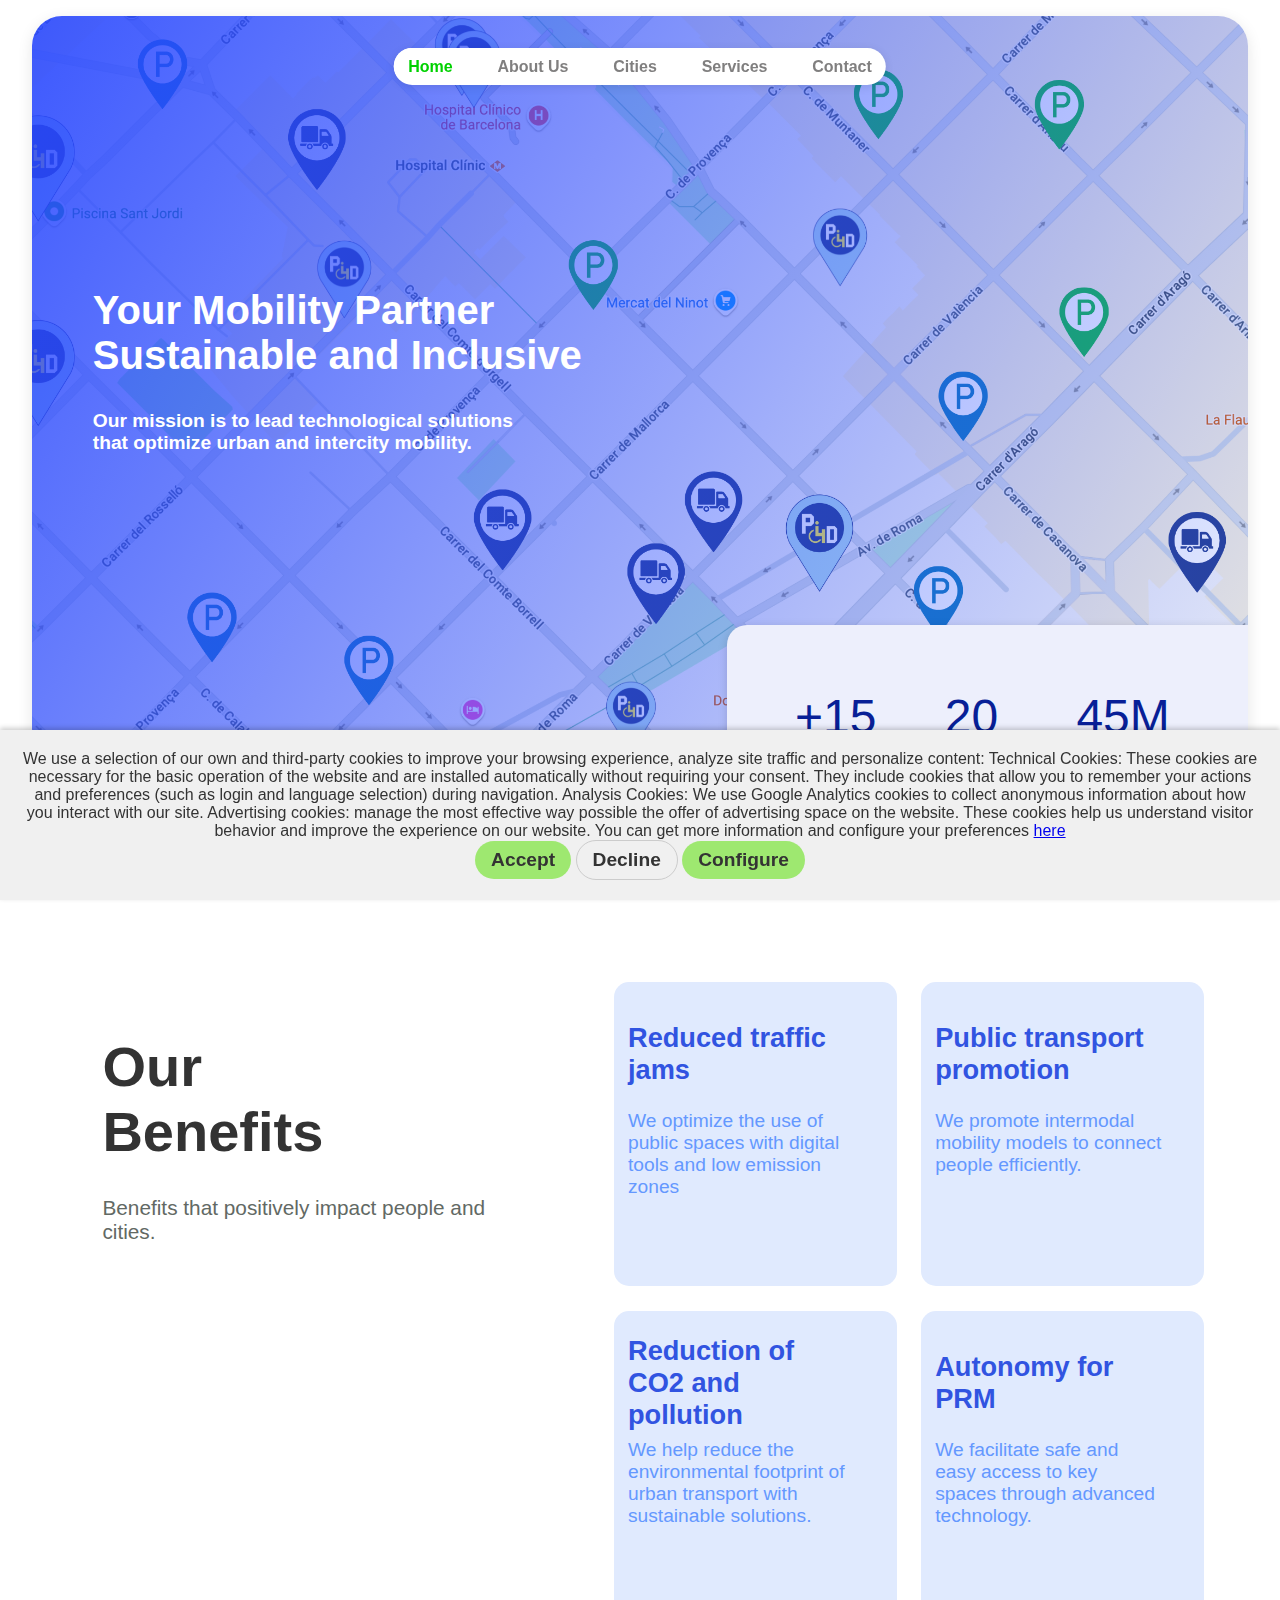
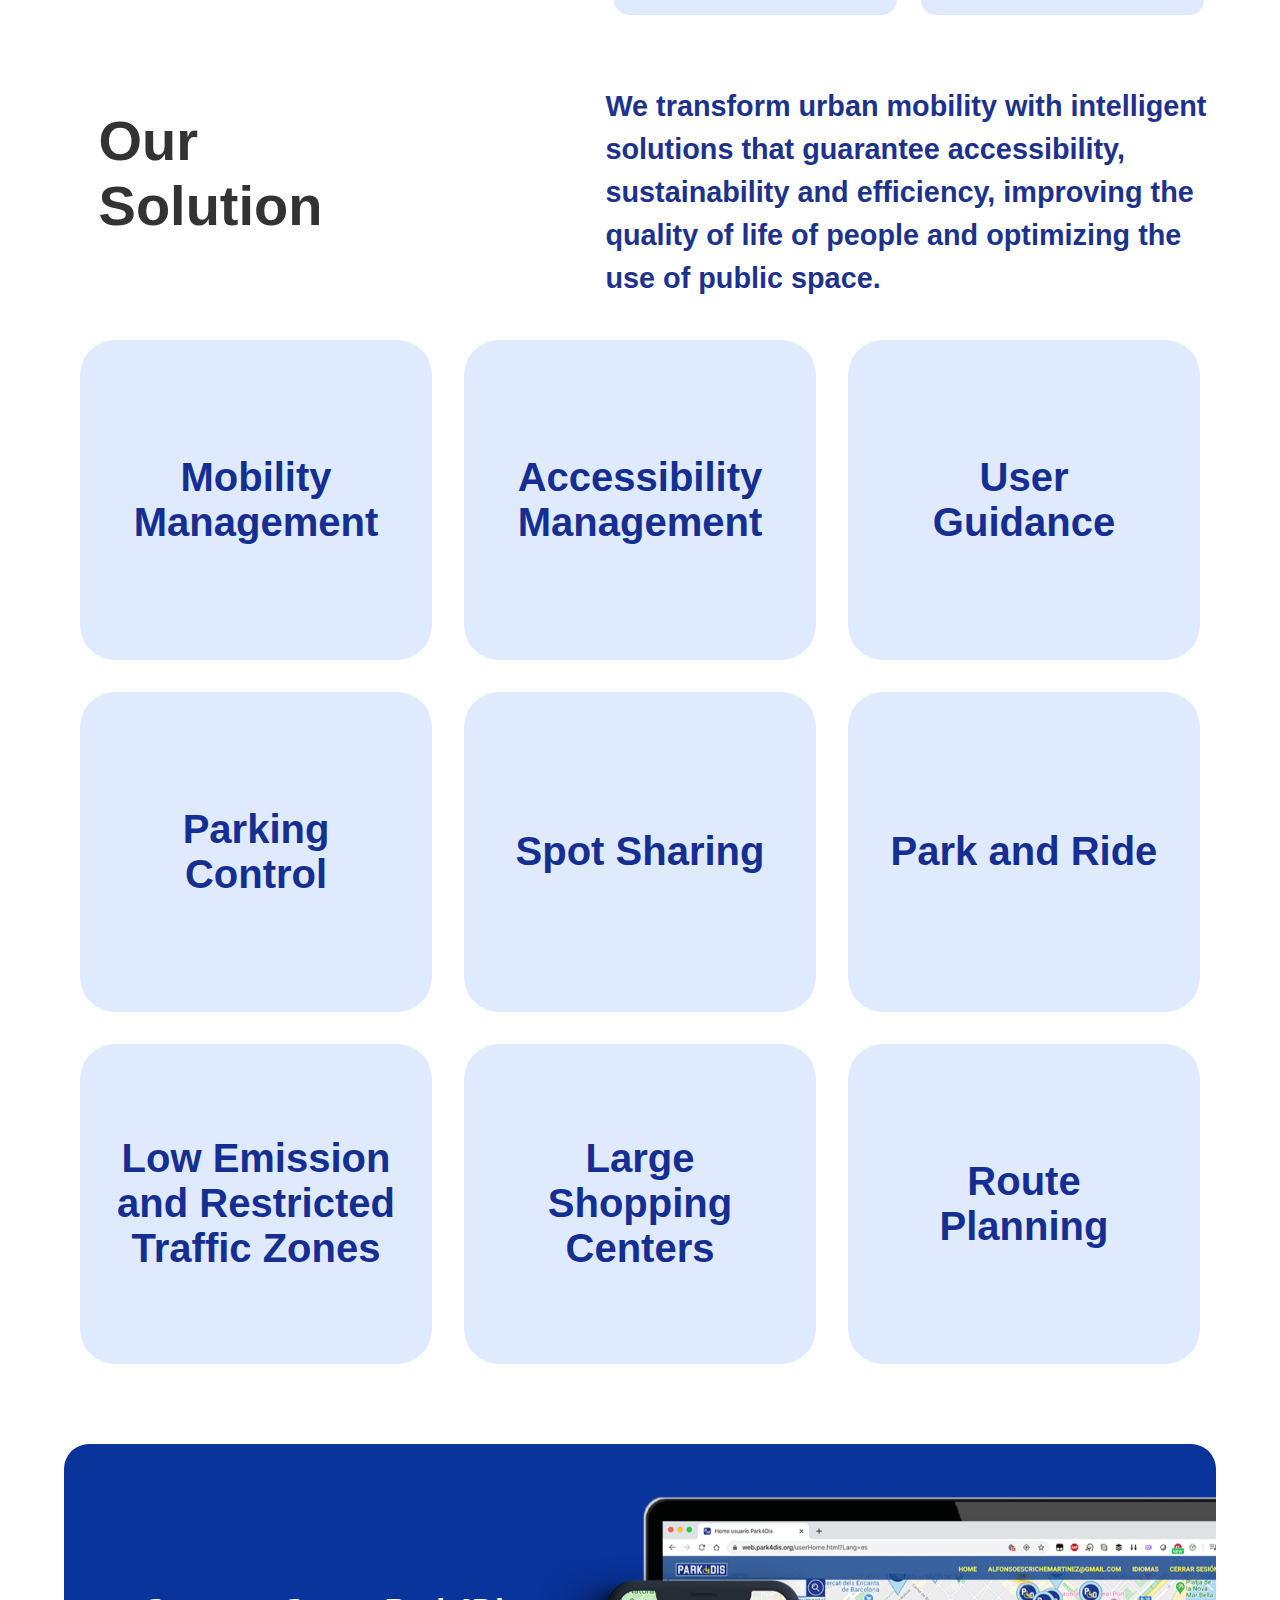
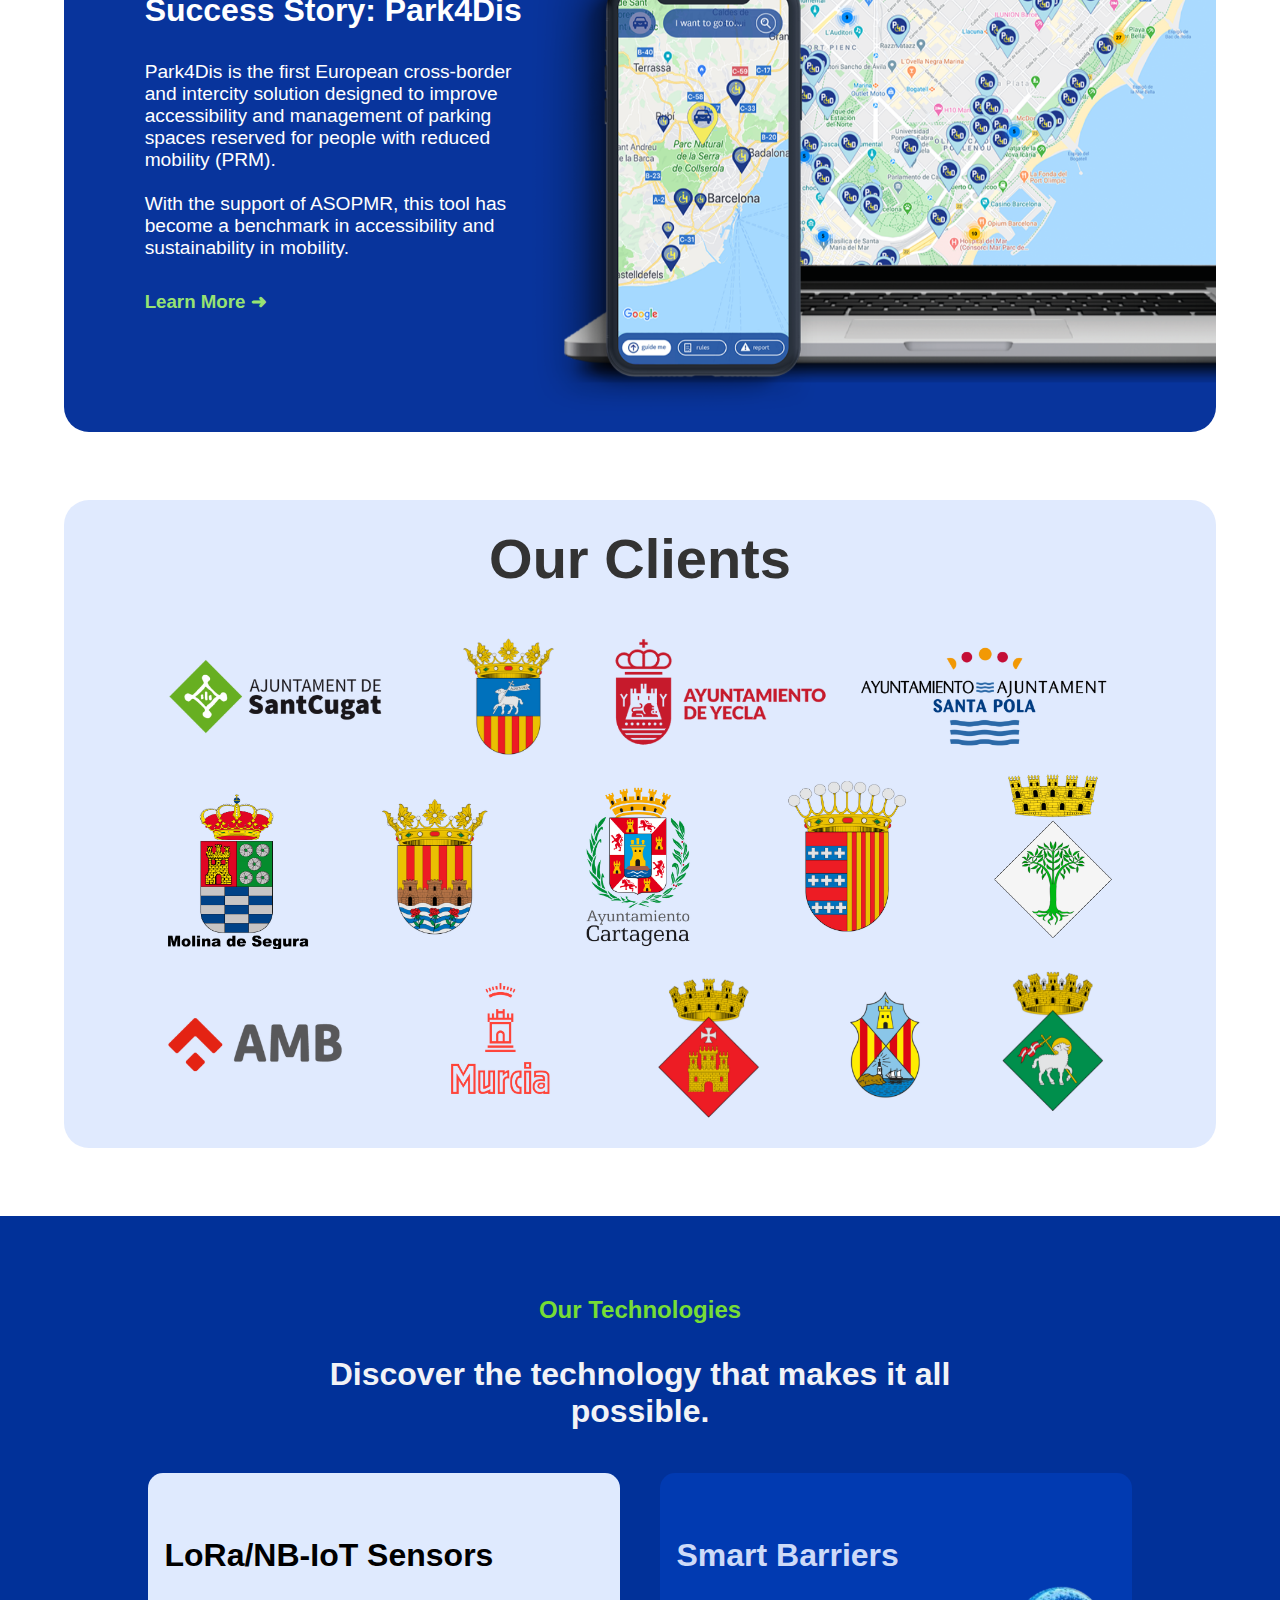
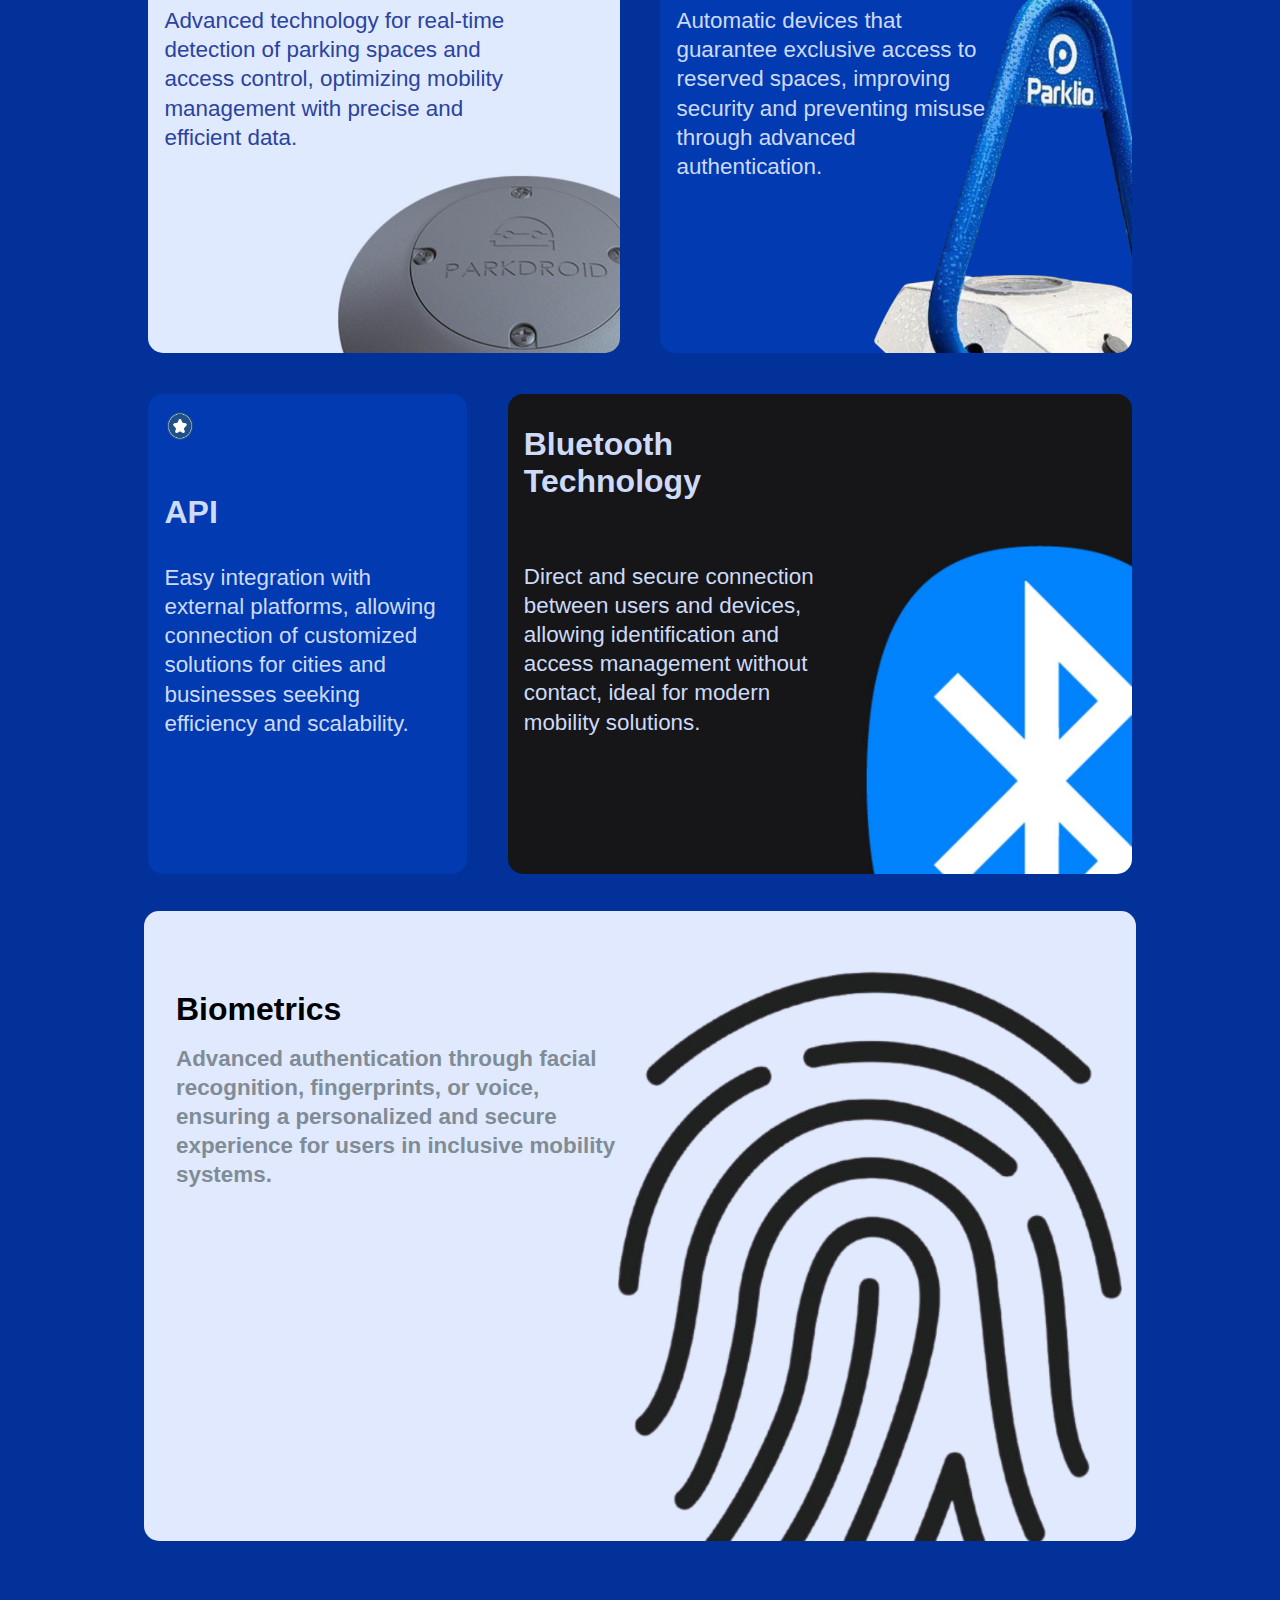
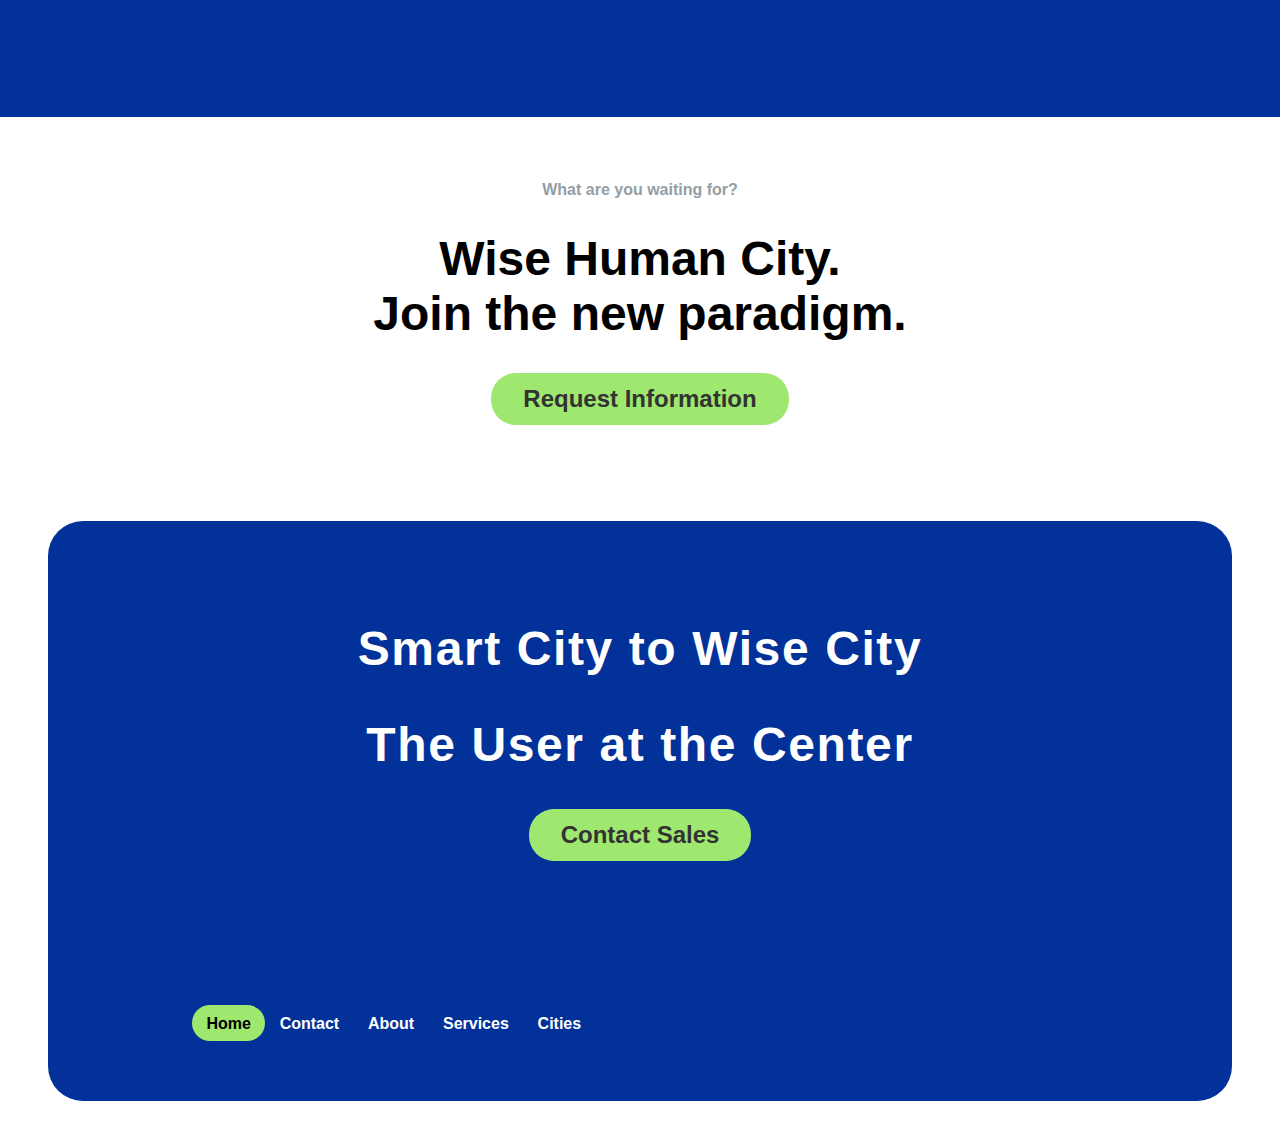
<file: index_en.html>
<!DOCTYPE html>
<html lang="en">

<head>
    <meta charset="UTF-8" />
    <title>Sustainable Mobility Page</title>
    <link rel="stylesheet" href="styles.css" />
    <link rel="stylesheet" href="https://cdnjs.cloudflare.com/ajax/libs/font-awesome/5.15.4/css/all.min.css">
</head>

<body>

    <!-- Navigation bar -->
    <nav title="Coming Soon">
        <ul>
            <li><a href="#" class="active">Home</a></li>
            <li><a href="#">About Us</a></li>
            <li><a href="#">Cities</a></li>
            <li><a href="#">Services</a></li>
            <li><a href="#">Contact</a></li>
        </ul>
    </nav>

    <!-- HOME SECTION (home) -->
    <section class="home">

        <div class="home-content">
            <h1 class="title">
                Your Mobility Partner<br>
                Sustainable and Inclusive
            </h1>
            <h2 class="subtitle">
                Our mission is to lead technological solutions<br>
                that optimize urban and intercity mobility.
            </h2>

            <button>Learn More</button>
        </div>

        <div class="home-stats-card">
            <div class="stat">
                <h2>+15</h2>
                <p>Awards Won</p>
            </div>
            <div class="stat">
                <h2>20</h2>
                <p>Cities</p>
            </div>
            <div class="stat">
                <h2>45M</h2>
                <p>People Benefited</p>
            </div>
        </div>

    </section>

    <!-- OUR BENEFITS SECTION (our-benefits) -->
    <section class="our-benefits">

        <div class="our-benefits-name">
            <h1 class="title">
                Our<br>
                Benefits
            </h1>
            <h2 class="subtitle">
                Benefits that positively impact people and cities.
            </h2>
            <button>See More</button>
        </div>

        <div class="our-benefits-list">
            <div class="field">
                <div class="item">
                    <h3 class="title">Reduced traffic jams</h3>
                    <h2 class="subtitle">We optimize the use of
                        public spaces with
                        digital tools and
                        low emission zones</h2>
                    <h2 class="more">Learn More <span class="arrow">&#x279C;</span></h2>
                </div>
                <div class="item">
                    <h3 class="title">Public transport promotion</h3>
                    <h2 class="subtitle">We promote intermodal
                        mobility models to
                        connect people
                        efficiently.</h2>
                    <h2 class="more">Learn More <span class="arrow">&#x279C;</span></h2>
                </div>
            </div>
            <div class="field">
                <div class="item">
                    <h3 class="title">Reduction of CO2 and
                        pollution</h3>
                    <h2 class="subtitle">We help reduce the
                        environmental footprint of
                        urban transport with
                        sustainable solutions.</h2>
                    <h2 class="more">Learn More <span class="arrow">&#x279C;</span></h2>
                </div>
                <div class="item">
                    <h3 class="title">Autonomy for PRM</h3>
                    <h2 class="subtitle">We facilitate safe and
                        easy access to
                        key spaces through
                        advanced technology.</h2>
                    <h2 class="more">Learn More <span class="arrow">&#x279C;</span></h2>
                </div>
            </div>
        </div>
    </section>

    <!-- OUR SOLUTIONS SECTION (our-solutions) -->
    <section class="our-solutions">

        <div class="our-solution">
            <h1 class="title">Our<br>
                Solution</h1>
            <h4 class="subtitle">We transform urban mobility with intelligent solutions that
                guarantee accessibility, sustainability and efficiency, improving the
                quality of life of people and optimizing the use of public space.</h4>
        </div>

        <div class="our-solutions-list">
            <div class="field">
                <div class="item">
                    <h1 class="title">Mobility
                        Management</h1>
                </div>
                <div class="item">
                    <h1 class="title">Accessibility
                        Management</h1>
                </div>
                <div class="item">
                    <h1 class="title">User
                        Guidance</h1>
                </div>
            </div>
            <div class="field">
                <div class="item">
                    <h1 class="title">Parking
                        Control</h1>
                </div>
                <div class="item">
                    <h1 class="title">Spot
                        Sharing</h1>
                </div>
                <div class="item">
                    <h1 class="title">Park and
                        Ride</h1>
                </div>
            </div>
            <div class="field">
                <div class="item">
                    <h1 class="title">Low Emission
                        and Restricted
                        Traffic Zones</h1>
                </div>
                <div class="item">
                    <h1 class="title">Large
                        Shopping
                        Centers</h1>
                </div>
                <div class="item">
                    <h1 class="title">Route
                        Planning</h1>
                </div>
            </div>
        </div>

    </section>

    <!-- PARK4DIS SUCCES EXAMPLE (park4dis-succes-sample) -->
    <section class="park4dis-succes-sample">
        <img class="image" src="images/park4dis-succes-sample.png" alt="Screenshot on the Park4Dis web application">

        <div class="content">
            <h1 class="title">
                Success Story: Park4Dis
            </h1>
            <h2 class="subtitle">
                Park4Dis is the first European cross-border
                and intercity solution designed to improve accessibility
                and management of parking spaces reserved
                for people with reduced mobility (PRM).
                <br><br>
                With the support of ASOPMR, this tool has
                become a benchmark in accessibility and
                sustainability in mobility.
            </h2>
            <a href="https://www.park4dis.org/main" class="more">
                <h3>Learn More <span class="arrow">&#x279C;</span></h3>
            </a>
        </div>

    </section>

    <!-- OUR CLIENTS (our-clients) -->
    <section class="our-clients">
        <img class="image" src="images/our-clients.png" alt="Shields of the municipalities that are our clients">
        <h1 class="title">
            Our Clients
        </h1>
    </section>

    <!-- OUR TECNOLOGIES (our-tecnologies) -->
    <section class="our-tecnologies">

        <div class="content">
            <h2 class="title">
                Our Technologies
            </h2>
            <h1 class="subtitle">
                Discover the technology that makes it all<br>
                possible.
            </h1>
        </div>

        <div class="list">

            <div class="field">
                <div class="labRa-sensors item">
                    <h1 class="title">
                        LoRa/NB-IoT Sensors
                    </h1>
                    <h2 class="subtitle">
                        Advanced technology for
                        real-time detection of
                        parking spaces and
                        access control,
                        optimizing mobility
                        management with
                        precise and efficient data.
                    </h2>
                </div>

                <div class="inteligent-barrier item">
                    <h1 class="title">
                        Smart Barriers
                    </h1>
                    <h2 class="subtitle">
                        Automatic devices
                        that guarantee exclusive
                        access to reserved
                        spaces, improving
                        security and preventing
                        misuse through
                        advanced authentication.
                    </h2>
                </div>
            </div>

            <div class="field">
                <div class="api item">
                    <img class="image" src="images/star.png" alt="Star">
                    <h1 class="title">
                        API
                    </h1>
                    <h2 class="subtitle">
                        Easy integration with
                        external platforms,
                        allowing connection of
                        customized solutions
                        for cities and businesses
                        seeking efficiency and
                        scalability.
                    </h2>
                    <h3 class="more">
                        Learn More
                    </h3>
                </div>

                <div class="bluetooth-tecnologie item">
                    <h1 class="title">
                        Bluetooth<br>
                        Technology
                    </h1>
                    <h3 class="more">
                        Learn More
                    </h3>
                    <h2 class="subtitle">
                        Direct and secure
                        connection between users and
                        devices, allowing
                        identification and access
                        management without contact,
                        ideal for modern
                        mobility solutions.
                    </h2>
                </div>
            </div>

            <div class="field biometry">
                <h1 class="title">
                    Biometrics
                </h1>
                <h2 class="subtitle">
                    Advanced authentication through
                    facial recognition, fingerprints, or voice,
                    ensuring a personalized and secure
                    experience for users
                    in inclusive mobility systems.
                </h2>
            </div>
        </div>

    </section>

    <section class="wise-human-city">
        <div class="content">
            <h2 class="title">
                What are you waiting for?
            </h2>
            <h1 class="subtitle">
                Wise Human City.<br>
                Join the new paradigm.
            </h1>
            <button>Request Information</button>
        </div>
    </section>

    <section class="smart-wise-city">
        <div class="content">
            <h1 class="title">
                Smart City to Wise City<br>
                The User at the Center
            </h1>
            <button id="emailButton">Contact Sales</button>
        </div>
    </section>

    <footer>
        <ul>
            <li><a href="#" class="active">Home</a></li>
            <li><a href="#">Contact</a></li>
            <li><a href="#">About</a></li>
            <li><a href="#">Services</a></li>
            <li><a href="#">Cities</a></li>
        </ul>
    </footer>

    <button class="language-button" onclick="toggleLanguage()">
        <img class="language-flag" src="images/en.webp" alt="English Flag"> </button>
    <button id="floating-cookie-button"><i class="fas fa-cog"></i></button>

    <section id="cookie-banner" style="display:none;">
        <p>We use a selection of our own and third-party cookies to improve your browsing experience, analyze
            site traffic and personalize content: Technical Cookies: These cookies are necessary for the
            basic operation of the website and are installed automatically without requiring your consent. They include
            cookies that allow you to remember your actions and preferences (such as login and language selection)
            during navigation. Analysis Cookies: We use Google Analytics cookies to collect
            anonymous information about how you interact with our site. Advertising cookies: manage the
            most effective way possible the offer of advertising space on the website. These cookies help us
            understand visitor behavior and improve the experience on our website.
            You can get more information and configure your preferences
            <a href="#" id="learn-more">here</a>
        </p>
        <button id="accept-cookies">Accept</button>
        <button id="decline-cookies">Decline</button>
        <button id="configure-cookies">Configure</button>
    </section>

    <section id="settings-overlay">
        <div id="details-content">
            <span class="close-button" onclick="closeCookieDetails()"> &times;</span>

            <div class="tab-buttons">
                <button class="tab-button active" data-tab="legal-advise">Legal Notice</button>
                <button class="tab-button" data-tab="privacy-policy">Privacy Policy</button>
                <button class="tab-button" data-tab="cookie-policy">Cookies policy</button>
                <button class="tab-button" data-tab="cookie-settings">Third-party cookies</button>
            </div>

            <div id="cookie-settings" class="tab-content active">
                <h2>Third-party cookies</h2>
                <p>
                    This website uses Google Analytics to collect anonymous information such as the number of
                    site visitors, or the most popular pages.
                    <br><br>
                    Leaving this cookie active allows us to improve our website.<br>
                </p>

                <label class="switch">
                    <input type="checkbox" id="essentialCookies" checked disabled>
                    <span class="slider"></span>
                </label>
                <span class="switch-label">Essential cookies (Always active)</span><br>

                <label class="switch">
                    <input type="checkbox" id="analyticsCookies">
                    <span class="slider"></span>
                </label>
                <span class="switch-label">Google Analytics</span><br>

                <br>
                <button id="save-cookie-settings">Save changes</button>
            </div>

            <div id="cookie-policy" class="tab-content">
                <h2>Cookies policy</h2>
                <p>What are cookies?
                    <br><br>
                    Cookies are small text files, which are automatically inserted into
                    those telematic devices used by the user when visiting the website.
                    These downloaded files can store data that can be updated and retrieved by
                    the entity responsible for their installation. These files allow us to know, for statistical
                    purposes,
                    to improve the service and adapt it to your preferences, what is your behavior when browsing
                    the web.
                    <br><br>
                    Classification of cookies:<br><br>
                </p>
                <ul id="cookie-details-list">
                    <li><strong>OWN COOKIES:</strong>Own cookies are cookies created and managed
                        directly by the company that manages the website. These cookies are sent directly
                        to the user's terminal equipment from a computer or domain managed by the website editor
                        itself:<br><br>
                    </li>
                    <li><strong>Technical cookies:</strong>These are those that allow the user to navigate through
                        the restricted area and the use of its different functions, such as, for example, carrying out
                        the process of purchasing an item.<br><br>
                    </li>
                    <li><strong>THIRD-PARTY COOKIES:</strong>Cookies that are installed by a website that is not the one
                        you are
                        visiting right now:<br><br>
                    </li>
                    <li><strong>Advertising cookies:</strong>These are those that, whether processed by this website or
                        by
                        third parties, allow managing in the most effective way possible the offer of advertising spaces
                        that are on the website, adapting the content of the advertisement to the content of the
                        service requested or the use you make of our website. For this we can analyze your
                        Internet browsing habits and we can show you advertising related to your browsing profile.
                        <br><br>
                    </li>
                    <li><strong>Behavioral advertising cookies:</strong>These are those that allow the management, in
                        the most effective way possible, of advertising spaces that, where appropriate, the editor has
                        included in a website, application or platform from which the requested service is provided.
                        This type of cookies store information on the behavior of visitors obtained through
                        continuous observation of their browsing habits, which allows developing a
                        specific profile to display advertisements based on it.<br><br>
                    </li>
                    <li><strong>Security cookies:</strong>They are responsible for authenticating users and preventing
                        the fraudulent use
                        of credentials by third parties.<br><br>
                    </li>
                    <li><strong>Functionality cookies:</strong>They are used to provide services or remember settings
                        that improve
                        the User experience.<br><br>
                    </li>
                </ul>
            </div>

            <div id="legal-advise" class="tab-content">
                <h2>Legal Notice</h2>

                <h3><br>Identification of the website owner</h3>
                <p>In compliance with the provisions of article 10 of Law 34/2002, of July 11, on services of the
                    information society and electronic commerce, we inform you of the following data:</p>
                <ul>
                    <li><strong>Website owner:</strong> Soluciones de movilidad especiales SL</li>
                    <li><strong>CIF:</strong> B67421628</li>
                    <li><strong>Registered office:</strong> C/de Biscaia 371 CP 08027, Barcelona.</li>
                    <li><strong>Contact:</strong> If you have any questions, you can contact us by sending
                        an email to info@solmes.net</li>
                </ul>

                <p>These conditions regulate access and navigation of users through this website. By visiting it, you
                    accept these conditions. The owner may modify at any time the content and purpose of this website,
                    as well as the conditions.</p>
                <p>A user is considered to be the person who visits our website, and therefore, accepts these
                    conditions.</p>
                <p>Additionally, we provide information about the rights and obligations of users in
                    relation to browsing through our website, as well as the responsibilities that may arise.</p>

                <h3><br>1. Rules of use of the website</h3>
                <p>The user agrees not to use the website or its contents for illegal or unauthorized purposes, and to
                    make use in accordance with these general conditions, being the consequences of their actions their
                    sole responsibility.</p>
                <p>This responsibility extends to the information provided by the user at any time, and especially, at
                    the time of carrying out, if necessary, registration on the website. In the event that an access
                    password is provided, the user will be responsible for its diligent and confidential use.</p>

                <h3><br>2. Intellectual and industrial property</h3>
                <p>Soluciones de movilidad especiales SL is the owner of all intellectual and industrial property rights
                    of this website (and content published on its social networks), or where appropriate, has the
                    corresponding licenses on the exploitation rights of intellectual and industrial property of the
                    website, as well as the elements contained therein (including but not limited to: images, texts,
                    trademarks or logos, color combinations, structure and design, etc.).</p>
                <p>All intellectual and industrial property rights over the contents of the website are reserved and, in
                    particular, it is prohibited to modify, copy, reproduce, publicly communicate, transform or
                    distribute, by any means and in any form, all or part of the contents included in the website.</p>
                <p>The user will respect the intellectual and industrial property rights, and may only use the contents
                    of the website within a domestic scope and never for public or commercial purposes, without the
                    express written authorization of the company.</p>

                <h3><br>3. Links</h3>
                <p>The presence of third-party links on the website does not constitute advertising activity or a
                    recommendation for the use of the third party's website, or the possible contracting of services or
                    products offered at the destination.</p>
                <p>The owner does not assume any responsibility related to the content, practices or availability of
                    third-party websites.</p>
                <p>The owner may make available to users links to their social media profiles. The owner does not
                    maintain any relationship with these platforms and does not share private information with them
                    about their users. Access to these social networks through the website may imply the authentication
                    of the user in said social network, therefore the company does not control this environment.</p>

                <h3><br>4. Social networks</h3>
                <p>The user agrees not to use the company's social media profiles, as well as the content published
                    therein, for illegal or unauthorized purposes, respecting the provisions of these conditions and the
                    social network platform itself, being the consequences of their actions their sole responsibility.
                </p>
                <p>In particular, the owner will not be responsible for any content or material not published directly
                    by him, and as far as possible, as soon as he becomes aware of content contrary to current
                    regulations, he undertakes to remove it as soon as possible.</p>

                <h3><br>5. Confidentiality and protection of personal data</h3>
                <p>The owner will process the personal data you provide through your browsing of the website, in
                    accordance with current regulations on data protection. For more information, see the privacy
                    policy.</p>
                <p>The owner uses cookies on this website. For more information, see the cookie policy.</p>

                <h3><br>6. Responsibility</h3>
                <p>The owner is exempt from any liability arising from any damage that may be suffered by the user, or
                    consequently any third party, caused by access to and use of the website, by the impossibility of
                    access, by relying on the information provided therein or by accessing third pages subject to
                    referral.</p>
                <p>The owner will not be responsible for damages caused by anyone who violates these conditions or the
                    security systems of the website.</p>
                <p>The owner will not be responsible for the content published or stored in any medium made available to
                    the user on the website. However, as soon as he becomes aware of content contrary to current
                    regulations, he undertakes to remove it as soon as possible.</p>
                <p>The owner will not be responsible for possible errors on the website, viruses and/or other harmful
                    components and circumstances of force majeure that affect the continuity of the website or may cause
                    damage to users.</p>
                <p>In any case, Soluciones de movilidad especiales SL has made every effort to keep the website updated,
                    with reliable and quality information, as well as secure and in continuous operation, adopting all
                    necessary measures from a legal-organizational and technical point of view.</p>
                <p>In the event that the user considers that there is any content on the website that could be contrary
                    to legality, or has suspicions of non-compliance with any of the points of these conditions, we ask
                    that you notify it immediately through the contact channels established.</p>

                <h3><br>7. Applicable law and jurisdiction</h3>
                <p>For the resolution of any litigious issue related to this website, Spanish legislation in force at
                    the time of the litigation will be applicable, to which the parties expressly submit, the Courts and
                    Tribunals of the city of Barcelona being competent for the resolution of all conflicts derived from
                    or related to its use.</p>

                <h3><br>8. Suspension of the website</h3>
                <p>Soluciones de movilidad Especiales SL may at any time suspend the operation of its website, with or
                    without prior notification, and without the user having the possibility of demanding any
                    compensation for this cause.</p>

                <p><br>Last updated: January 2024</p>
            </div>

            <div id="privacy-policy" class="tab-content">
                <h2>Privacy Policy</h2>

                <h3><br>DATA CONTROLLER</h3>
                <p>Soluciones de movilidad especiales SL<br>
                    CIF: B67421628<br>
                    Registered office: C/Biscaia 371 CP: 08027 Barcelona<br>
                    Email: info@solmes.net.org</p>

                <h3><br>PURPOSES AND LEGITIMACY OF THE PROCESSING</h3>
                <table>
                    <thead>
                        <tr>
                            <th>WHERE WE COLLECT THE DATA</th>
                            <th>DATA PROCESSED</th>
                            <th>PURPOSE AND LEGAL BASIS</th>
                        </tr>
                    </thead>
                    <tbody>
                        <tr>
                            <td>Contact form</td>
                            <td>E-mail</td>
                            <td>Resolve queries related to the provision of services.
                                <br>Consent granted (Art. 6.1.a GDPR)
                            </td>
                        </tr>
                        <tr>
                            <td>Registration form</td>
                            <td>Name and email</td>
                            <td>Register you as a user and offer you our services.
                                <br>Consent granted (Art. 6.1.a GDPR)
                            </td>
                        </tr>
                        <tr>
                            <td>Newsletter subscription</td>
                            <td>Name and email</td>
                            <td>Subscription to the newsletter to inform about company news.
                                <br>Consent granted (Art. 6.1.a GDPR)
                            </td>
                        </tr>
                    </tbody>
                </table>

                <h3><br>TERM OF CONSERVATION OF YOUR PERSONAL DATA</h3>
                <p>The data provided by the user will be kept by Park4Dis for the period of time necessary to attend to
                    your query, while the commercial relationship persists, while you do not unsubscribe as a user or
                    while you do not revoke your consent. In any case, we may keep your personal data, duly blocked, for
                    the attention of judicial, administrative or fiscal claims, for the periods that legally determine
                    each regulation that is applicable.</p>

                <h3><br>CATEGORIES OF RECIPIENTS OF PERSONAL DATA</h3>
                <p>Your personal data will not be communicated to third parties except for those service providers
                    necessary for the development of the services of this website.</p>

                <h3><br>EXERCISE OF THE RIGHTS OF THE INTERESTED PARTY</h3>
                <p>Once, as a user of the WEBSITE, you have provided us with your personal data, current legislation
                    allows you as the interested party of your data:</p>
                <ul>
                    <li>Request access to personal data relating to the interested party.</li>
                    <li>Request its rectification or deletion.</li>
                    <li>Request the limitation of its treatment.</li>
                    <li>Oppose the treatment.</li>
                    <li>Request data portability.</li>
                    <li>Reject automated individual decisions</li>
                    <li>Where appropriate, revoke your consent granted.</li>
                </ul>
                <p>To exercise any of the rights described, the interested party must send the request accompanied by a
                    photocopy of their ID card, passport or other valid document identifying the User, or, where
                    appropriate, the person representing them. To do this, you must send the request to the following
                    email address: info@solmes.net</p>
                <p>Interested parties may direct their claims to the Spanish Data Protection Agency.</p>

                <h3><br>CHANGES IN THE PRIVACY POLICY</h3>
                <p>The website reserves the right to modify this policy to adapt it to new legislative or
                    jurisprudential developments, as well as to industry practices. In these cases, the Provider will
                    announce the changes introduced on this page with reasonable notice before they are put into
                    practice.</p>

                <p><br>Last updated: January 2024</p>
            </div>

        </div>
    </section>

    <script>
        // Temporary nuavailable nav-bar and footer
        const navLinks = document.querySelectorAll('nav a');
        const footerLinks = document.querySelectorAll('footer a');
        navLinks.forEach(link => {
            link.addEventListener('click', function (event) {
                event.preventDefault();

                const message = document.createElement('div');
                message.textContent = "Available soon";
                message.style.cssText = "position: fixed; top: 10%; left: 50%; transform: translate(-50%, -50%); background-color: rgba(0, 0, 0, 0.7); color: white; padding: 10px; border-radius: 5px; z-index:1";
                document.body.appendChild(message);

                setTimeout(() => {
                    document.body.removeChild(message);
                }, 3000);



            });
        });

        document.getElementById("emailButton").addEventListener("click", function () {
            var email = "info@solmes.com";
            var subject = encodeURIComponent("Sales Inquiry");
            var body = encodeURIComponent("Hello,\n\nI am interested in learning more about your solutions.");
        
            var mailtoLink = "mailto:" + email + "?subject=" + subject + "&body=" + body;
            var gmailWebLink = "https://mail.google.com/mail/?view=cm&fs=1&to=" + email + "&su=" + subject + "&body=" + body;
            var gmailAppAndroid = "intent://compose?to=" + email + "&subject=" + subject + "&body=" + body + "#Intent;scheme=mailto;package=com.google.android.gm;end;";
        
            var isIOS = /iPhone|iPad|iPod/i.test(navigator.userAgent);
            var isAndroid = /Android/i.test(navigator.userAgent);
        
            if (isAndroid) {
                window.location.href = gmailAppAndroid;
            } else if (isIOS) {
                window.open(gmailWebLink, "_blank");
            } else {
                window.location.href = mailtoLink;
            }
        
            setTimeout(function () {
                if (confirm("No email client opened. Would you like to open Gmail instead?")) {
                    window.open(gmailWebLink, "_blank");
                }
            }, 2000);
        });

        footerLinks.forEach(link => {
            link.addEventListener('click', function (event) {
                event.preventDefault();

                const message = document.createElement('div');
                message.textContent = "Available soon";
                message.style.cssText = "position: fixed; bottom: 6rem; left: 28%; transform: translate(-50%, -50%); background-color: rgba(0, 0, 0, 0.7); color: white; padding: 10px; border-radius: 5px; z-index:1";
                document.body.appendChild(message);

                setTimeout(() => {
                    document.body.removeChild(message);
                }, 3000);



            });
        });

        // Language settings
        let currentLanguage = 'en';
        function toggleLanguage() {
            if (currentLanguage === 'en') {
                currentLanguage = 'es';
                document.querySelector('.language-flag').src = 'images/es.png';
                window.location.href = 'index.html';
            } else {
                currentLanguage = 'en';
                document.querySelector('.language-flag').src = 'images/en.png';
                window.location.href = 'index_en.html';
            }
            localStorage.setItem('language', currentLanguage);
        }

        // Cookies
        const cookieBanner = document.getElementById('cookie-banner');
        const acceptButton = document.getElementById('accept-cookies');
        const declineButton = document.getElementById('decline-cookies');
        const configureButton = document.getElementById('configure-cookies');
        const cookieDetailsOverlay = document.getElementById('settings-overlay');
        const analyticsCheckbox = document.getElementById('analyticsCookies');
        const marketingCheckbox = document.getElementById('marketingCookies');
        const saveButton = document.getElementById('save-cookie-settings');
        const learnMoreLink = document.getElementById('learn-more');
        const tabButtons = document.querySelectorAll('.tab-button');
        const tabContents = document.querySelectorAll('.tab-content');
        const floatingCookieButton = document.getElementById('floating-cookie-button');

        // Check localStorage *immediately*
        let consentCookie = localStorage.getItem('cookie_consent');

        if (consentCookie === null) {
            cookieBanner.style.display = 'block';
        } else {
            cookieBanner.style.display = 'none';
        }


        acceptButton.addEventListener('click', () => {
            localStorage.setItem('cookie_consent', '{"analytics": "true"}');
            cookieBanner.style.display = 'none';
        });

        declineButton.addEventListener('click', () => {
            localStorage.setItem('cookie_consent', '{"analytics": "false"');
            cookieBanner.style.display = 'none';
        });

        configureButton.addEventListener('click', () => {
            openCookieDelay();
        });

        saveButton.addEventListener('click', () => {
            let cookie_settings = {
                analytics: analyticsCheckbox.checked ? 'true' : 'false'
            };

            localStorage.setItem('cookie_consent', JSON.stringify(cookie_settings));

            closeCookieDetails();
        });

        learnMoreLink.addEventListener('click', (event) => {
            event.preventDefault();
            cookieDetailsOverlay.style.display = 'block';
        });

        function openCookieDelay() {
            cookieDetailsOverlay.style.display = 'block';
            let consentCookie = localStorage.getItem('cookie_consent');
            if (consentCookie !== null) {
                let cookie_settings = JSON.parse(consentCookie);
                analyticsCheckbox.checked = cookie_settings.analytics === 'true';
            }
        }

        function closeCookieDetails() {
            cookieDetailsOverlay.style.display = 'none';
        }

        cookieDetailsOverlay.addEventListener('click', (event) => {
            if (event.target === cookieDetailsOverlay) {
                closeCookieDetails();
            }
        });

        tabButtons.forEach(button => {
            button.addEventListener('click', () => {
                const tabId = button.dataset.tab;

                tabButtons.forEach(btn => btn.classList.remove('active'));
                button.classList.add('active');

                tabContents.forEach(content => content.classList.remove('active'));
                document.getElementById(tabId).classList.add('active');
            });
        });

        floatingCookieButton.addEventListener('click', () => {
            openCookieDelay();
        });
    </script>

</body>

</html>
</file>
<file: styles.css>
/* -------------------------
   BASIC RESET
------------------------- */
* {
    margin: 0;
    padding: 0;
    box-sizing: border-box;
}

body {
    font-family: Arial, sans-serif;
    background-color: #fff;
    color: #333;
}

button {
    background-color: #9ee870;
    border: none;
    color: #333;
    font-weight: bold;
    padding: 0.75rem 2rem;
    border-radius: 25px;
    font-size: 1.5rem;
    cursor: pointer;
    transition: background-color 0.3s ease;
}

.button:hover {
    background-color: #88d05b;
}

/* Temporarily unavailble */
.home .home-content button,
.our-benefits .our-benefits-name button,
.our-benefits-list .field .item .more,
.our-tecnologies .list .field .api .more,
.our-tecnologies .list .field .bluetooth-tecnologie .more {
    visibility: hidden;
}

/* -------------------------
   NAV BAR
------------------------- */
nav {
    position: absolute;
    top: 3rem;
    left: 50%;
    transform: translateX(-50%);
    background-color: white;
    backdrop-filter: blur(10px);
    padding: 0.6rem 0rem;
    border-radius: 999px;
    font-weight: bold;
    box-shadow: 0 2px 10px rgba(0, 0, 0, 0.1);
    z-index: 1;
}

nav ul {
    display: flex;
    gap: 1rem;
    list-style: none;
}

nav a {
    text-decoration: none;
    color: #807f7f;
    font-weight: bold;
    padding: 0.6rem 0.9rem;
    border-radius: 999px;
}

nav a:hover,
nav a.active {
    background-color: #ffffff;
    color: black;
}

nav a.active {
    color: rgb(0, 209, 0);
    font-weight: bold;
}

/* -------------------------
   FOOTER
------------------------- */
footer {
    position: relative;
    bottom: 6rem;
    left: 15%;
    padding: 0.6rem 0rem;
    border-radius: 999px;
    font-weight: bold;
    z-index: 1;
    font-size: 0.8rem;
    max-width: 15%;
}

footer ul {
    display: flex;
    list-style: none;
}

footer a {
    text-decoration: none;
    color: white;
    font-weight: bold;
    padding: 0.6rem 0.9rem;
    border-radius: 999px;
}

footer a:hover,
footer a.active {
    background-color: #9ee870;
    color: black;
}

footer a.active {
    color: black;
}

/* -------------------------
   COOKIE
------------------------- */
/* Basic styling for the cookie banner */
#cookie-banner {
    position: fixed;
    left: 0;
    bottom: 0;
    width: 100%;
    background-color: #f0f0f0;
    padding: 20px;
    text-align: center;
    z-index: 1000;
    box-shadow: 0px -2px 5px rgba(0, 0, 0, 0.2);
}

#cookie-banner button,
#cookie-settings button {
    padding: 0.5rem 1rem;
    font-size: 1.2rem;
}

#settings-overlay {
    position: fixed;
    top: 0;
    left: 0;
    width: 100%;
    height: 100%;
    background-color: rgba(0, 0, 0, 0.5);
    display: none;
    z-index: 1001;
    overflow-y: auto;
}

#settings-overlay .close-button {
    position: absolute;
    top: 10px;
    right: 10px;
    font-size: 20px;
    cursor: pointer;
    background-color: rgba(0, 0, 0, 0.2);
    color: white;
    padding: 5px 10px;
    border-radius: 5px;
}

#cookie-banner button#decline-cookies {
    background-color: transparent;
    border: 1px solid #ccc;
    color: #333;
}

#details-content {
    position: relative;
    background-color: white;
    margin: 20px auto;
    padding: 20px;
    max-width: 800px;
    border-radius: 5px;
}

.tab-buttons {
    display: flex;
}

.tab-button {
    padding: 10px 20px;
    border: none;
    background-color: #eee;
    cursor: pointer;
    border-radius: 5px 5px 0 0;
    margin-right: 5px;
}

.tab-button .active {
    background-color: #ddd;
}

.tab-content {
    display: none;
    padding: 20px;
    border: 1px solid #ccc;
    border-top: none;
    border-radius: 0 0 5px 5px;
}

.tab-content.active {
    display: block;
}

/* Style for the cookie details list */
#cookie-details-list li {
    margin-bottom: 10px;
}

#cookie-details-list strong {
    font-weight: bold;
}

/* Style for the cookie cookie-settings */
.switch {
    position: relative;
    display: inline-block;
    width: 3rem;
    height: 1.7rem;
    margin-bottom: 1rem;
}

.switch input {
    opacity: 0;
    width: 0;
    height: 0;
}

.slider {
    position: absolute;
    cursor: pointer;
    top: 0;
    left: 0;
    right: 0;
    bottom: 0;
    background-color: red;
    -webkit-transition: .4s;
    transition: .4s;
    border-radius: 1.7rem;
}

.slider:before {
    position: absolute;
    content: "";
    height: 1.3rem;
    width: 1.3rem;
    left: 0.2rem;
    bottom: 0.2rem;
    background-color: white;
    -webkit-transition: .4s;
    transition: .4s;
    border-radius: 50%;
}

input:checked+.slider {
    background-color: green;
}

input:focus+.slider {
    box-shadow: 0 0 0.1rem #2196F3;
}

input:checked+.slider:before {
    -webkit-transform: translateX(1.5rem);
    -ms-transform: translateX(1.5rem);
    transform: translateX(1.5rem);
}

.switch-label {
    margin-left: 0.8rem;
    vertical-align: middle;
    font-weight: bold;
    font-size: 0.9rem;
}

/* -------------------------
   Floating button
------------------------- */
#floating-cookie-button {
    position: fixed;
    left: 20px;
    bottom: 20px;
    background-color: rgba(0, 0, 0, 0.5);
    color: white;
    padding: 10px 15px;
    border: none;
    border-radius: 5px;
    cursor: pointer;
    z-index: 999;
}

.language-button {
    position: fixed;
    bottom: 20px;
    right: 20px;
    background-color: transparent;
    border: none;
    cursor: pointer;
    padding: 10px;
    border-radius: 5px;
    z-index: 1000;
}

.language-button img {
    width: 30px;
    height: 20px;
}

/* -------------------------
   HOME SECTION
------------------------- */
.home {
    /* Gradient plus background image */
    background:
        linear-gradient(120deg, rgba(41, 72, 255, 0.9) 0%, rgba(112, 157, 255, 0.1) 100%),
        url("images/park4dis-app-sample.png") center/cover no-repeat;

    /* Container settings */
    width: 95%;
    margin: 1rem auto;
    position: relative;
    border-radius: 30px;
    min-height: calc(90vh);
    overflow: hidden;
    color: #fff;
    box-shadow: 0 4px 15px rgba(0, 0, 0, 0.1);

    /* Flexbox to center content */
    display: flex;
    flex-direction: column;
    justify-content: center;
    text-align: left;
}

/* Main content (title + subtitle + button) */
.home-content {
    position: absolute;
    top: 50%;
    left: 5%;
    transform: translateY(-50%);
    color: #fff;
    max-width: 45%;
}

.home .home-content .title {
    font-size: 2.5rem;
    margin-bottom: 2rem;
}

.home .home-content .subtitle {
    font-size: 1.2rem;
    font-weight: bold;
    margin-bottom: 3rem;
}

/* Stats card in the bottom-right corner */
.home-stats-card {
    position: absolute;
    bottom: 0rem;
    right: 0rem;
    background-color: rgba(237, 239, 252, 1);
    color: #333;

    /* Specific corner rounding */
    border-top-left-radius: 20px;
    border-top-right-radius: 0;
    border-bottom-left-radius: 0;

    /* Increase padding for a larger card */
    padding: 2rem 3rem;
    gap: 2rem;
    display: flex;
    align-items: center;
    box-shadow: 0 2px 10px rgba(0, 0, 0, 0.15);
}

.home-stats-card .stat h2 {
    font-size: 3rem;
    text-align: center;
    color: #081f97;
    font-weight: 200;
}

.home-stats-card .stat p {
    font-weight: 500;
    color: #626964;
}

/* -------------------------
   OUR BENEFITS SECTION
------------------------- */
.our-benefits {
    position: relative;
    display: flex;
}

/* Main text (title and subtitle) */
.our-benefits-name {
    padding-left: 8%;
    padding-top: 15%;
    width: 50%;
}

.our-benefits-name .title {
    font-size: 3.5rem;
    margin-bottom: 2rem;
}

.our-benefits-name .subtitle {
    font-weight: lighter;
    color: #626964;
    font-size: 1.3rem;
    margin-bottom: 3rem;
}

/* List of benefits (right part of 2x2 grid benefits) */
.our-benefits-list {
    width: 65%;
    padding-top: 10%;
    padding-left: 7%;
    padding-right: 5%;
    display: block;
}

.our-benefits-list .field {
    display: flex;
}

.our-benefits-list .field .item {
    background-color: #e0eafe;
    margin: 2%;
    width: 100%;
    height: 100%;
    border-radius: 15px;
}

.our-benefits-list .field .item .title,
.our-benefits-list .field .item .subtitle,
.our-benefits-list .field .item .more {
    margin-left: 5%;
    margin-right: 15%;
}

.our-benefits-list .field .item .title {
    margin-top: 2rem;
    font-size: 0.8rem;
    height: 2rem;
    color: #3154e1;
    display: flex;
    align-items: center;
}

.our-benefits-list .field .item .subtitle {
    height: 4rem;
    font-size: 1rem;
    margin-top: 1rem;
    color: #6498ff;
    font-weight: normal;
}

.our-benefits-list .field .item .more {
    margin-top: 2rem;
    height: 4rem;
    font-size: 1rem;
    color: #97e372;
}

/* -------------------------
   OUR SOLUTIONS SECTION
------------------------- */
.our-solutions {
    padding-left: 5%;
    padding-right: 5%;
}

.our-solution {
    margin-top: 5%;
    display: flex;
}

.our-solution .title {
    margin-top: 0%;
    padding-left: 3%;
    width: 45%;
    font-size: 3.5rem;
}

.our-solution .subtitle {
    width: 55%;
    padding-left: 5%;
    color: #1c328d;
    line-height: 1.5;
    font-size: 1.2rem;
}

/* List of solutions (3x3 grid) */
.our-solutions-list {
    padding-top: 2%;
    display: block;
}

.our-solutions-list .field {
    display: flex;
}

.our-solutions-list .item {
    background-color: #e0eafe;
    margin: 2%;
    width: 25rem;
    height: 20rem;
    border-radius: 35px;
    display: grid;
    align-items: center;
}

.our-solutions-list .item .title {
    color: #152e92;
    font-size: 2rem;
    margin: 10%;
    text-align: center;
    align-items: center;
}

/* -------------------------
   PARK4DIS SUCCES EXAMPLE SECTION
------------------------- */
.park4dis-succes-sample {
    margin: 5%;
    position: relative;
}

.park4dis-succes-sample .image {
    border-radius: 25px;
    max-width: 100%;
}

/* Content */
.park4dis-succes-sample .content {
    position: absolute;
    color: white;
    left: 7%;
    max-width: 35%;
    top: 25%;
    text-align: left;
}

.park4dis-succes-sample .content .title {
    margin-bottom: 8%;
    font-size: 1.5rem;
}

.park4dis-succes-sample .content .subtitle {
    margin-bottom: 8%;
    font-size: 1rem;
    font-weight: 100;
}

.park4dis-succes-sample .content .more {
    color: #97e372;
    text-decoration: none;
}

/* -------------------------
   OUR CLIENTS SECTION
------------------------- */
.our-clients {
    margin: 5%;
    position: relative;
}

.our-clients .image {
    border-radius: 25px;
    max-width: 100%;
    position: relative;
}

.our-clients .title {
    text-align: center;
    position: absolute;
    left: 50%;
    transform: translate(-50%, -0%);
    top: 4%;
    font-size: 2.5rem;
}

/* -------------------------
   OUR TECNOLOGIES SECTION
------------------------- */
.our-tecnologies {
    background: #013199;
    position: relative;
    min-height: calc(90vh);
    align-items: center;
    padding-bottom: 10rem;
}

/* Main text (title and subtitle) */
.our-tecnologies .content {
    position: relative;
    text-align: center;
    top: 5rem;
    left: 50%;
    transform: translate(-50%, -0%);
}

.our-tecnologies .content .title {
    font-size: 1.5rem;
    color: #76dd35;
}

.our-tecnologies .content .subtitle {
    font-size: 2rem;
    margin-top: 2rem;
    color: #f2f3f6;
}

/* List of tecnologies */
/* General settings */
.our-tecnologies .list {
    margin-top: 8%;
    text-align: left;
    margin-left: 10%;
    margin-right: 10%;
}

.our-tecnologies .list .field {
    display: flex;
}

.our-tecnologies .list .field .item {
    margin: 2%;
    width: 100%;
    height: 30rem;
    border-radius: 15px;
    padding: 1rem;
}

.our-tecnologies .list .field .item .title {
    margin-top: 3rem;
}

.our-tecnologies .list .field .item .title,
.our-tecnologies .list .field .title {
    font-size: 1.6rem;
    color: #cddaf8;
}

.our-tecnologies .list .field .item .subtitle {
    margin-top: 2rem;
    margin-right: 6rem;
}

.our-tecnologies .list .field .item .subtitle,
.our-tecnologies .list .field .subtitle {
    color: #cddaf8;
    font-size: 1.2rem;
    line-height: 1.3;
    font-weight: lighter;
}

/* labRa-sensors individual setting */
.our-tecnologies .list .field .labRa-sensors {
    background: url("images/lara-sensors.jpg") center/cover;
}

.our-tecnologies .list .field .labRa-sensors .title {
    color: black;
}

.our-tecnologies .list .field .labRa-sensors .subtitle {
    color: #2c429f;
}

/* inteligent-barrier individual setting */
.our-tecnologies .list .field .inteligent-barrier {
    background: url("images/inteligent-barrier.png") center/cover;
}

.our-tecnologies .list .field .inteligent-barrier .subtitle {
    margin-right: 7rem;
}

/* api individual setting */
.our-tecnologies .list .field .api {
    background-color: #013ab1;
    width: 50%;
}

.our-tecnologies .list .field .api .image {
    width: 2rem;
    height: 2rem;
}

.our-tecnologies .list .field .api .subtitle {
    margin-right: 2%;
}

.our-tecnologies .list .field .api .more {
    margin-top: 2rem;
    color: #8ad66b;
    font-size: 1rem;
}

/* bluetooth-tecnologie individual setting */
.our-tecnologies .list .field .bluetooth-tecnologie {
    background: url("images/bluetooth.jpg") right/cover;
}

.our-tecnologies .list .field .bluetooth-tecnologie .title {
    margin-top: 1rem;
    margin-bottom: 2%;
}

.our-tecnologies .list .field .bluetooth-tecnologie .more {
    color: #3399ff;
    font-size: 1rem;
}

.our-tecnologies .list .field .bluetooth-tecnologie .subtitle {
    width: 15rem;
}

/* biometry individual setting */
.our-tecnologies .list .biometry {
    background: url("images/biometry.png") right/cover;
    min-height: calc(70vh);
    margin: 1rem;
    border-radius: 15px;
    display: block;
}

.our-tecnologies .list .biometry .title,
.our-tecnologies .list .biometry .subtitle {
    margin-left: 2rem;
}

.our-tecnologies .list .biometry .title {
    color: black;
    padding-top: 5rem;
}

.our-tecnologies .list .biometry .subtitle {
    position: relative;
    width: 28rem;
    padding-top: 1rem;

    font-weight: bold;
    color: #808c95;
}

/* -------------------------
   WISE HUMAN CITY SECTION
------------------------- */
.wise-human-city {
    align-items: center;
    position: relative;
}

.wise-human-city .content {
    position: relative;
    top: 4rem;
    text-align: center;
    margin-bottom: 10rem;
}

.wise-human-city .content .title {
    font-size: 1rem;
    color: #939ea5;
}

.wise-human-city .content .subtitle {
    font-size: 3rem;
    margin-top: 2rem;
    margin-bottom: 2rem;
    color: black;
}

.wise-human-city .content .button {
    border-radius: 5px;
    font-size: 1rem;
    padding: 0.7rem 0.7rem;
}

/* -------------------------
   SMART WISE CITY SECTION
------------------------- */
.smart-wise-city {
    background-color: #013199;
    margin-left: 3rem;
    margin-right: 3rem;
    border-radius: 35px;
    align-items: center;
}

.smart-wise-city .content {
    text-align: center;
    padding-bottom: 15rem;
}

.smart-wise-city .content .title {
    padding-top: 5rem;
    color: white;
    font-size: 3rem;
    line-height: 2;
    margin-bottom: 1rem;
    letter-spacing: 0.1rem;
}

/* Simple responsive fix (example for smaller screens) */
/* Small devices (landscape phones, 576px and down) */
@media (max-width: 576px) {

    /* -------------------------
        FOOTER
    ------------------------- */
    footer a {
        padding: 0.5rem;
    }

    /* -------------------------
        COOKIE
    ------------------------- */
    #cookie-banner {
        padding: 10px;
        /* Smaller padding on mobile */
    }

    #cookie-banner button {
        display: block;
        /* Button on its own line */
        margin: 10px auto 0;
        /* Center the button */
        width: 100%;
    }

    /* -------------------------
        HOME SECTION
    ------------------------- */
    .home-stats-card {
        left: 0rem;
        gap: 1rem;
        border-top-left-radius: 0px;
    }

    .home-stats-card .stat h2 {
        font-size: 2rem;
    }

    .home-stats-card .stat p {
        margin: 0rem 0.5rem;
        font-size: 0.7rem;
    }

    /* -------------------------
        OUR BENEFITS SECTIONS
    ------------------------- */
    .our-benefits-list {
        padding-top: 0%;
    }

    .our-benefits-list .field .item .title {
        margin-top: 1rem;
    }

    .our-benefits-list .field .item .subtitle {
        margin-top: 0.5rem;
        height: 6rem;
    }

    .our-benefits-list .field .item .more {
        margin-top: 4rem;
        height: rem;
        font-size: 1rem;
        bottom: 10rem;
    }

    /* -------------------------
        OUR SOLUTIONS SECTIONS
    ------------------------- */
    .our-solution {
        flex-direction: column;
    }

    .our-solution .subtitle {
        margin-top: 1rem;
        width: 100%;
        padding-left: 10%;
        font-size: 1.5rem;
    }

    /* -------------------------
        OUR CLIENTS SECTION
    ------------------------- */
    .our-clients .title {
        font-size: 1rem;
    }

    /* -------------------------
        OUR TECNOLOGIES SECTION
    ------------------------- */
    /* List of tecnologies */
    .our-tecnologies .list {
        padding-top: 10%;
        margin-left: 2%;
        margin-right: 2%;
    }

    .our-tecnologies .list .field .item {
        margin: 1%;
        width: 100%;
        height: 15rem;
    }

    /* biometry individual setting */
    .our-tecnologies .list .biometry {
        min-height: calc(30vh);
        margin-left: 1%;
        margin-right: 1%;
    }

    /* -------------------------
        SMART WISE CITY SECTION
    ------------------------- */
    .smart-wise-city .content {
        padding-bottom: 10rem;
    }

    .smart-wise-city .content .title {
        font-size: 2rem;
        line-height: 1.5;
    }
}

/* Small devices (phones, 768px and down) */
@media (max-width: 768px) {

    /* -------------------------
        OUR BENEFITS SECTIONS
    ------------------------- */
    .our-benefits {
        flex-direction: column;
        align-items: center;
    }

    .our-benefits-name {
        padding-left: 5%;
        padding-right: 5%;
        width: 100%;
    }

    .our-benefits-list {
        width: 100%;
        padding-left: 5%;
    }

    .our-benefits-list .field .item .subtitle {
        height: 2rem;
        font-size: 1rem;
    }

    /* -------------------------
        OUR SOLUTIONS SECTIONS
    ------------------------- */
    .our-solution {
        margin-right: 5%;
        align-items: center;
    }

    .our-solution .title {
        margin-left: 0%;
    }

    .our-solutions-list .item {
        height: 5rem;
    }

    .our-solutions-list .item .title {
        font-size: 1rem;
    }

    /* -------------------------
        PARK4DIS SUCCES EXAMPLE SECTION
    ------------------------- */
    .park4dis-succes-sample .content {
        max-width: 35%;
        top: 40%;
    }

    .park4dis-succes-sample .content .title {
        font-size: 1rem;
        margin-bottom: 0%;
    }

    .park4dis-succes-sample .content .subtitle {
        visibility: collapse;
        margin-bottom: 0%;
        font-size: 0rem;
    }

    .park4dis-succes-sample .content .more {
        position: absolute;
        top: 2rem;
    }

    /* -------------------------
        OUR CLIENTS SECTION
    ------------------------- */
    .our-clients .title {
        font-size: 1.5rem;
    }

    /* -------------------------
        OUR TECNOLOGIES SECTION
    ------------------------- */
    /* List of tecnologies */
    .our-tecnologies .list {
        margin-top: 15%;
    }

    .our-tecnologies .list .field .item .title,
    .our-tecnologies .list .field .title {
        font-size: 2rem;
    }

    .our-tecnologies .list .field .item .subtitle,
    .our-tecnologies .list .field .subtitle {
        display: none;
    }

    /* api individual setting */
    .our-tecnologies .list .field .api .title {
        margin-top: 1rem;
    }

    .our-tecnologies .list .field .api .more {
        margin-top: 1rem;
        margin-top: 2%;
    }
}

/* Large devices (desktops, 992px and down) */
@media (max-width: 992px) {
    /* -------------------------
       BUTTON
    ------------------------- */
    .button {
        padding: 0.55rem 1rem;
        font-size: 1rem;
    }

    /* -------------------------
       NAV BAR
    ------------------------- */
    nav {
        top: 2rem;
    }

    nav ul {
        gap: 0rem;
    }

    nav a {
        padding: 0.5rem 0.5rem;
    }

    /* -------------------------
       HOME SECTION
    ------------------------- */
    .home {
        width: 95%;
        margin: 0.5rem auto;
        min-height: calc(50vh);
    }

    /* Main content (title + subtitle + button) */
    .home-content {
        top: 50%;
        left: 5%;
        transform: translateY(-50%);
        max-width: 100%;
    }

    .home .home-content .title {
        font-size: 2rem;
        margin-bottom: 1rem;
    }

    .home .home-content .subtitle {
        font-size: 1.5rem;
        margin-bottom: 2rem;
    }

    .home-stats-card {
        gap: 2rem;
    }

    /* -------------------------
        OUR BENEFITS SECTIONS
    ------------------------- */
    .our-benefits-name {
        width: 50%;
    }

    .our-benefits-name .title {
        font-size: 2.5rem;
    }

    .our-benefits-list .field .item .more {
        margin-top: 5rem;
        height: 3rem;
        font-size: 1rem;
    }

    /* -------------------------
        OUR SOLUTIONS SECTIONS
    ------------------------- */
    .our-solution .title {
        margin-top: 0%;
        font-size: 2.5rem;
    }

    .our-solution .subtitle {
        line-height: 1.2;
        font-size: 1rem;
    }

    .our-solutions-list .item {
        flex: 1 1 30%;
        max-width: 30%;
        height: 10rem;
        margin: 1rem;
    }

    .our-solutions-list .item .title {
        font-size: 1rem;
    }

    /* -------------------------
        PARK4DIS SUCCES EXAMPLE SECTION
    ------------------------- */
    .park4dis-succes-sample {
        display: flex;
        flex-direction: column;
    }

    .park4dis-succes-sample .content {
        text-align: justify;
        margin-top: -3rem;
    }

    /* -------------------------
        OUR TECNOLOGIES SECTION
    ------------------------- */
    /* List of tecnologies */
    .our-tecnologies .list {
        margin-top: 15%;
    }

    .our-tecnologies .list .field .item .subtitle,
    .our-tecnologies .list .field .subtitle {
        font-size: 1rem;
    }

    /* bluetooth-tecnologie individual setting */
    .our-tecnologies .list .field .bluetooth-tecnologie .subtitle {
        width: 7rem;
    }

    /* biometry individual setting */
    .our-tecnologies .list .biometry {
        min-height: calc(25vh);
    }

    .our-tecnologies .list .biometry .title {
        margin-top: 3rem;
    }

    .our-tecnologies .list .biometry .subtitle {
        top: 0rem;
        bottom: 2rem;
        width: 20rem;
    }
}

/* Extra large devices (large desktops, 1200px and up) */
@media (min-width: 1200px) {

    /* -------------------------
        FOOTER
    ------------------------- */
    footer {
        font-size: 01rem;
    }

    /* -------------------------
       HOME SECTION
    ------------------------- */
    .home-stats-card {
        padding: 4rem 4rem;
        gap: 4rem;
    }

    /* -------------------------
        OUR BENEFITS SECTIONS
    ------------------------- */
    .our-benefits-list {
        width: 75%;
    }

    .our-benefits-list .field .item .title {
        font-size: 1.7rem;
        height: 5rem;
    }

    .our-benefits-list .field .item .subtitle {
        font-size: 1.2rem;
        height: 5rem;
    }

    /* -------------------------
        OUR SOLUTIONS SECTIONS
    ------------------------- */
    .our-solution .title {
        width: 45%;
        margin-top: 2%;
    }

    .our-solution .subtitle {
        width: 55%;
        padding-left: 2%;
        line-height: 1.5;
        font-size: 1.8rem;
    }

    .our-solutions-list .item {
        flex: 1 1 30%;
        margin: 1rem;
    }

    .our-solutions-list .item .title {
        font-size: 2.5rem;
    }

    /* -------------------------
        PARK4DIS SUCCES EXAMPLE SECTION
    ------------------------- */
    .park4dis-succes-sample .content .title {
        font-size: 2rem;
    }

    .park4dis-succes-sample .content .subtitle {
        font-size: 1.2rem;
    }

    /* -------------------------
        OUR CLIENTS SECTION
    ------------------------- */
    .our-clients .title {
        font-size: 3.5rem;
    }

    /* -------------------------
        OUR TECNOLOGIES SECTION
    ------------------------- */
    .our-tecnologies .list .field .item .title,
    .our-tecnologies .list .field .title {
        font-size: 2rem;
    }

    .our-tecnologies .list .field .item .subtitle,
    .our-tecnologies .list .field .subtitle {
        font-size: 1.4rem;
    }

    /* bluetooth-tecnologie individual setting */
    .our-tecnologies .list .field .bluetooth-tecnologie .subtitle {
        width: 20rem;
    }
}
</file>
